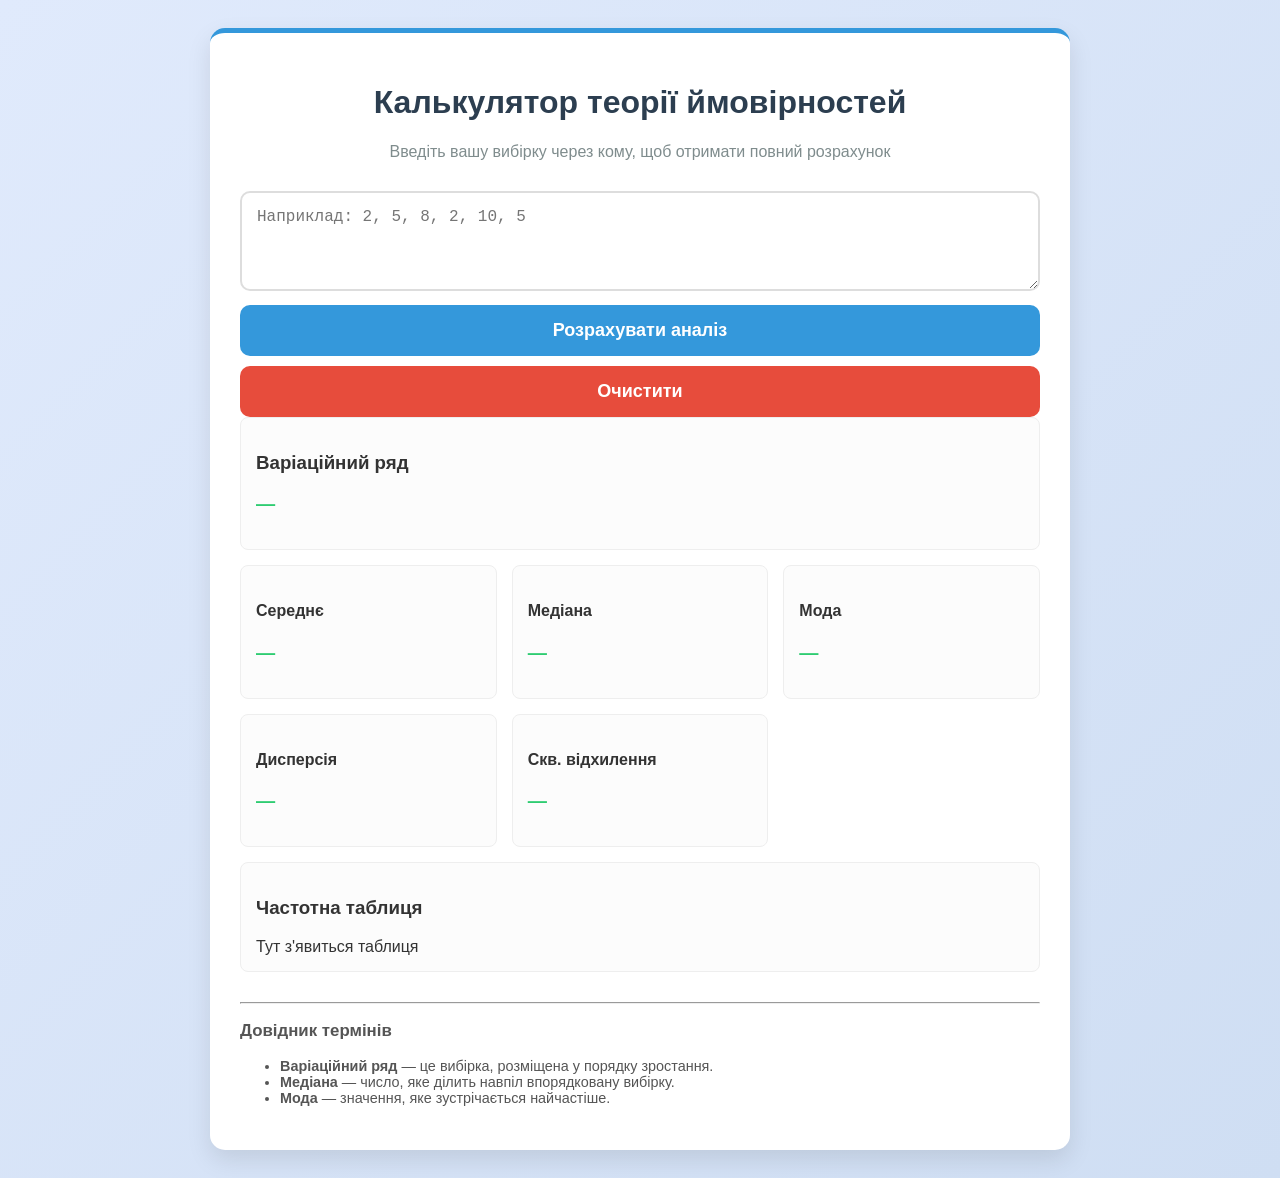
<file: index.html>
<!DOCTYPE html>
<html lang="uk">
<head>
    <meta charset="UTF-8">
    <meta name="viewport" content="width=device-width, initial-scale=1.0">
    <title>StatHelper — Студентська допомога</title>
    <link rel="stylesheet" href="style.css">
</head>
<body>
    <div class="container">
        <h1>Калькулятор теорії ймовірностей</h1>
        <p class="subtitle">Введіть вашу вибірку через кому, щоб отримати повний розрахунок</p>

        <div class="input-section">
            <textarea id="dataInput" placeholder="Наприклад: 2, 5, 8, 2, 10, 5"></textarea>
            <button id="calculateBtn">Розрахувати аналіз</button>
            <button id="clearBtn" style="background-color: #e74c3c; margin-top: 10px;">Очистити</button>
        </div>

        <div class="results-section">
            <div class="result-card">
                <h3>Варіаційний ряд</h3>
                <p id="sortedRow">—</p>
            </div>

            <div class="result-grid">
                <div class="result-card">
                    <h4>Середнє</h4>
                    <p id="meanVal">—</p>
                </div>
                <div class="result-card">
                    <h4>Медіана</h4>
                    <p id="medianVal">—</p>
                </div>
                <div class="result-card">
                    <h4>Мода</h4>
                    <p id="modeVal">—</p>
                </div>
            </div>

            <div class="result-grid">
                <div class="result-card">
                    <h4>Дисперсія</h4>
                    <p id="varianceVal">—</p>
                </div>
                <div class="result-card">
                    <h4>Скв. відхилення</h4>
                    <p id="stdDevVal">—</p>
                </div>
            </div>

            <div class="result-card">
                <h3>Частотна таблиця</h3>
                <div id="frequencyTable">Тут з'явиться таблиця</div>
            </div>
        </div>

        <div class="theory-section">
            <hr>
            <h3>Довідник термінів</h3>
            <ul>
                <li><strong>Варіаційний ряд</strong> — це вибірка, розміщена у порядку зростання.</li>
                <li><strong>Медіана</strong> — число, яке ділить навпіл впорядковану вибірку.</li>
                <li><strong>Мода</strong> — значення, яке зустрічається найчастіше.</li>
            </ul>
        </div>
    </div>

    <script src="script.js"></script>
</body>
</html>
</file>
<file: style.css>
body {
    font-family: 'Segoe UI', Tahoma, Geneva, Verdana, sans-serif;
    background: linear-gradient(135deg, #e0eafc 0%, #cfdef3 100%);
    color: #333;
    display: flex;
    justify-content: center;
    padding: 20px;
    min-height: 100vh;
}

.container {
    max-width: 800px;
    width: 100%;
    background: white;
    padding: 30px;
    border-radius: 15px;
    box-shadow: 0 10px 25px rgba(0,0,0,0.1);
    border-top: 5px solid #3498db;
}

h1 {
    color: #2c3e50;
    text-align: center;
}

.subtitle {
    text-align: center;
    color: #7f8c8d;
    margin-bottom: 30px;
}

textarea {
    width: 100%;
    height: 100px;
    padding: 15px;
    border: 2px solid #ddd;
    border-radius: 10px;
    font-size: 16px;
    margin-bottom: 10px;
    box-sizing: border-box;
}

    textarea:focus {
        outline: none;
        border-color: #3498db;
        box-shadow: 0 0 8px rgba(52, 152, 219, 0.3);
    }

button {
    width: 100%;
    padding: 15px;
    background-color: #3498db;
    color: white;
    border: none;
    border-radius: 10px;
    font-size: 18px;
    cursor: pointer;
    font-weight: 600;
    transition: all 0.3s;
}

    button:hover {
        background-color: #2980b9;
    }

    button:active {
        transform: scale(0.98);
    }

.result-card {
    background: #fcfcfc;
    border: 1px solid #eee;
    padding: 15px;
    border-radius: 8px;
    margin-bottom: 15px;
}

.result-grid {
    display: grid;
    grid-template-columns: 1fr 1fr 1fr;
    gap: 15px;
}

#sortedRow, #meanVal, #medianVal, #modeVal, #varianceVal, #stdDevVal {
    font-size: 1.2rem;
    font-weight: bold;
    color: #2ecc71;
}

table {
    width: 100%;
    border-collapse: collapse;
    margin-top: 10px;
}

th, td {
    border: 1px solid #ddd;
    padding: 8px;
    text-align: center;
}

.theory-section {
    margin-top: 30px;
    font-size: 0.9rem;
    color: #555;
}
</file>
